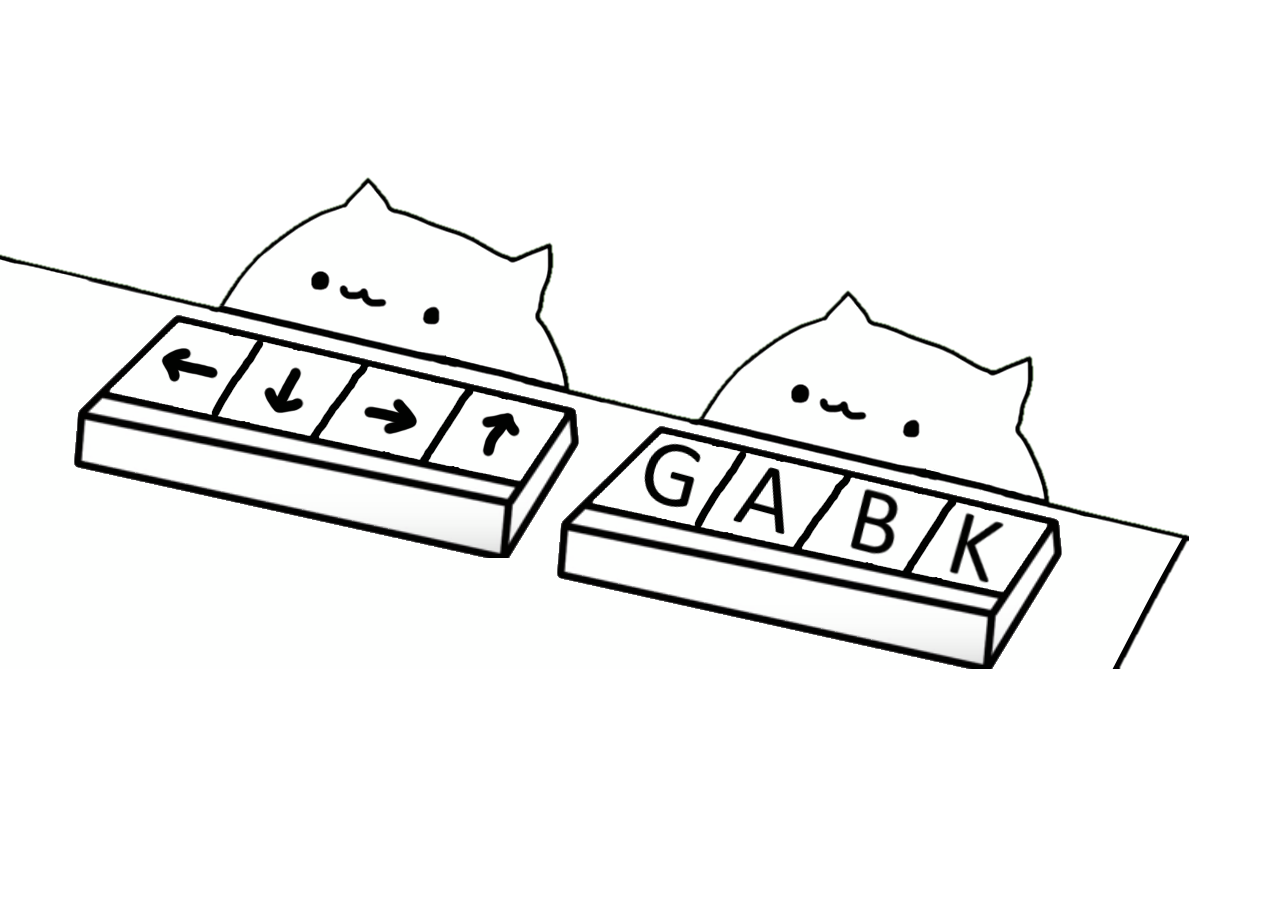
<file: index.html>
<!DOCTYPE html>

<html>
    <head>
        <meta charset="utf-8">
        <meta http-equiv="X-UA-Compatible" content="IE=edge">
        <title>CaliburCats</title>
        <meta name="description" content="cool cats By Horseface">
        <meta name="viewport" content="width=device-width, initial-scale=1">
        <meta property="og:image" content="http://caliburCats.horseface.no/Icons/Horseface.png"/>
        <link rel="stylesheet" href="style.css">
        <!-- Bootstrap -->
        <link rel="stylesheet" href="https://cdn.jsdelivr.net/npm/bootstrap@4.0.0/dist/css/bootstrap.min.css" integrity="sha384-Gn5384xqQ1aoWXA+058RXPxPg6fy4IWvTNh0E263XmFcJlSAwiGgFAW/dAiS6JXm" crossorigin="anonymous">

    </head>
    <body>

        <!-- Base cats -->
        <img id="base" class="image" src="pictures/base.png">

        <div id="buttonGroup" >
            <!-- Base hands -->
            <img id="baseLL" class="image" src="pictures/left/baseLL.png">
            <img id="baseLR" class="image" src="pictures/left/baseLR.png">
            <img id="baseRR" class="image" src="pictures/right/baseRL.png">
            <img id="baseRL" class="image" src="pictures/right/baseRR.png">
    
            <!-- Left leftmost first -->
            <img id="base8" class="image" src="pictures/left/baseL0001.png">
            <img id="base6" class="image" src="pictures/left/baseL0010.png">
            <img id="base68" class="image" src="pictures/left/baseL0011.png">
            <img id="base4" class="image" src="pictures/left/baseL1000.png">
            <img id="base2" class="image" src="pictures/left/baseL0100.png">
            <img id="base42" class="image" src="pictures/left/baseL1100.png">
            <!-- Right leftmost first -->
            <img id="baseK" class="image" src="pictures/right/baseR0001.png">
            <img id="baseB" class="image" src="pictures/right/baseR0010.png">
            <img id="baseBK" class="image" src="pictures/right/baseR0011.png">
            <img id="baseG" class="image" src="pictures/right/baseR1000.png">
            <img id="baseA" class="image" src="pictures/right/baseR0100.png">
            <img id="baseGA" class="image" src="pictures/right/baseR1100.png">
        </div>

        <!-- Libs -->
        <!-- Jquery -->
        <script src="https://code.jquery.com/jquery-3.6.0.js" integrity="sha256-H+K7U5CnXl1h5ywQfKtSj8PCmoN9aaq30gDh27Xc0jk=" crossorigin="anonymous"></script>
        <!-- Bootstrap -->
        <script src="https://cdn.jsdelivr.net/npm/bootstrap@4.3.1/dist/js/bootstrap.min.js" integrity="sha384-JjSmVgyd0p3pXB1rRibZUAYoIIy6OrQ6VrjIEaFf/nJGzIxFDsf4x0xIM+B07jRM" crossorigin="anonymous"></script>
        <!-- Magic -->
        <script src="magi.js" async defer></script>
    </body>
</html>
</file>
<file: style.css>
/* Darkmode scrollbar */
:root {
    color-scheme: dark;
}

/* Hides text */
.superHidden{
    font-size: 0px;
    display: inline; 
    position: absolute;
    clip: rect(0,0,0,0);
}

.image{
    background-color: transparent !important;
    background:transparent !important;
    position: absolute; top: 0; left: 0;
}

#buttonGroup .image{
    display: none;
}

.show{
    display: inline !important;
}
</file>
